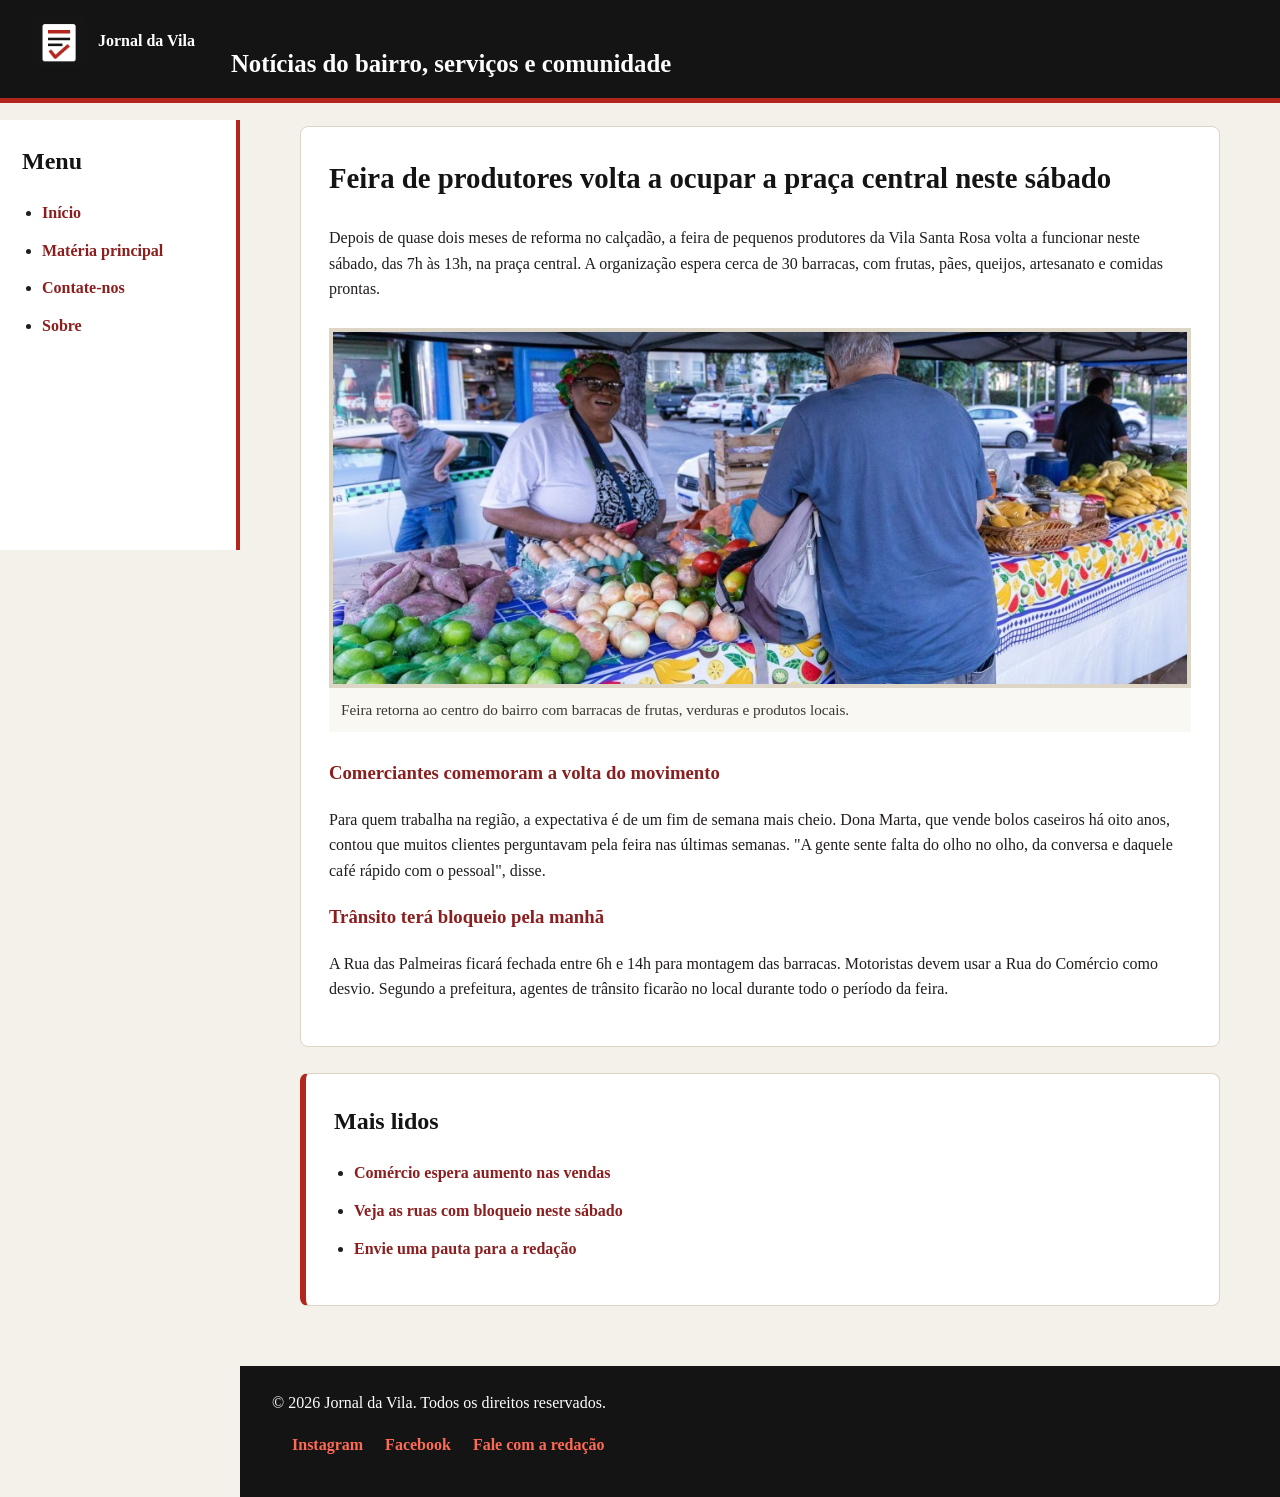
<file: index.html>
<!DOCTYPE html>
<html lang="pt-BR">
<head>
    <meta charset="UTF-8">
    <meta name="viewport" content="width=device-width, initial-scale=1.0">
    <meta name="description" content="Jornal da Vila, portal de notícias locais com informação sobre bairro, transporte, cultura e serviços.">
    <title>Jornal da Vila | Notícias locais</title>
    <link rel="icon" href="midias/favicon.ico">
    <link rel="stylesheet" href="estilos/layout.css">
</head>
<body>
    <header>
        <a class="marca" href="index.html" aria-label="Página inicial do Jornal da Vila">
            <img src="midias/logo-jornal-da-vila.png" alt="Logotipo do Jornal da Vila">
            <strong>Jornal da Vila</strong>
        </a>
        <h1>Notícias do bairro, serviços e comunidade</h1>
    </header>

    <nav aria-label="Menu principal">
        <h2>Menu</h2>
        <ul>
            <li><a href="index.html">Início</a></li>
            <li><a href="#noticia">Matéria principal</a></li>
            <li><a href="paginas/contato.html">Contate-nos</a></li>
            <li><a href="paginas/sobre.html">Sobre</a></li>
        </ul>
    </nav>

    <main>
        <section id="noticia" aria-labelledby="titulo-noticia">
            <article>
                <h2 id="titulo-noticia">Feira de produtores volta a ocupar a praça central neste sábado</h2>
                <p>
                    Depois de quase dois meses de reforma no calçadão, a feira de pequenos produtores da Vila
                    Santa Rosa volta a funcionar neste sábado, das 7h às 13h, na praça central. A organização
                    espera cerca de 30 barracas, com frutas, pães, queijos, artesanato e comidas prontas.
                </p>

                <figure>
                    <img src="midias/feira-praca.jpg" alt="Feirante atendendo um cliente em uma barraca com frutas e verduras">
                    <figcaption>Feira retorna ao centro do bairro com barracas de frutas, verduras e produtos locais.</figcaption>
                </figure>

                <section aria-labelledby="subtitulo-comercio">
                    <h3 id="subtitulo-comercio">Comerciantes comemoram a volta do movimento</h3>
                    <p>
                        Para quem trabalha na região, a expectativa é de um fim de semana mais cheio. Dona Marta,
                        que vende bolos caseiros há oito anos, contou que muitos clientes perguntavam pela feira
                        nas últimas semanas. "A gente sente falta do olho no olho, da conversa e daquele café
                        rápido com o pessoal", disse.
                    </p>
                </section>

                <section aria-labelledby="subtitulo-transito">
                    <h3 id="subtitulo-transito">Trânsito terá bloqueio pela manhã</h3>
                    <p>
                        A Rua das Palmeiras ficará fechada entre 6h e 14h para montagem das barracas. Motoristas
                        devem usar a Rua do Comércio como desvio. Segundo a prefeitura, agentes de trânsito ficarão
                        no local durante todo o período da feira.
                    </p>
                </section>
            </article>
        </section>

        <aside aria-labelledby="mais-lidos">
            <h2 id="mais-lidos">Mais lidos</h2>
            <ul>
                <li><a href="#subtitulo-comercio">Comércio espera aumento nas vendas</a></li>
                <li><a href="#subtitulo-transito">Veja as ruas com bloqueio neste sábado</a></li>
                <li><a href="paginas/contato.html">Envie uma pauta para a redação</a></li>
            </ul>
        </aside>
    </main>

    <footer>
        <p>&copy; 2026 Jornal da Vila. Todos os direitos reservados.</p>
        <ul>
            <li><a href="https://www.instagram.com/" target="_blank" rel="noopener">Instagram</a></li>
            <li><a href="https://www.facebook.com/" target="_blank" rel="noopener">Facebook</a></li>
            <li><a href="paginas/contato.html">Fale com a redação</a></li>
        </ul>
    </footer>
</body>
</html>
</file>
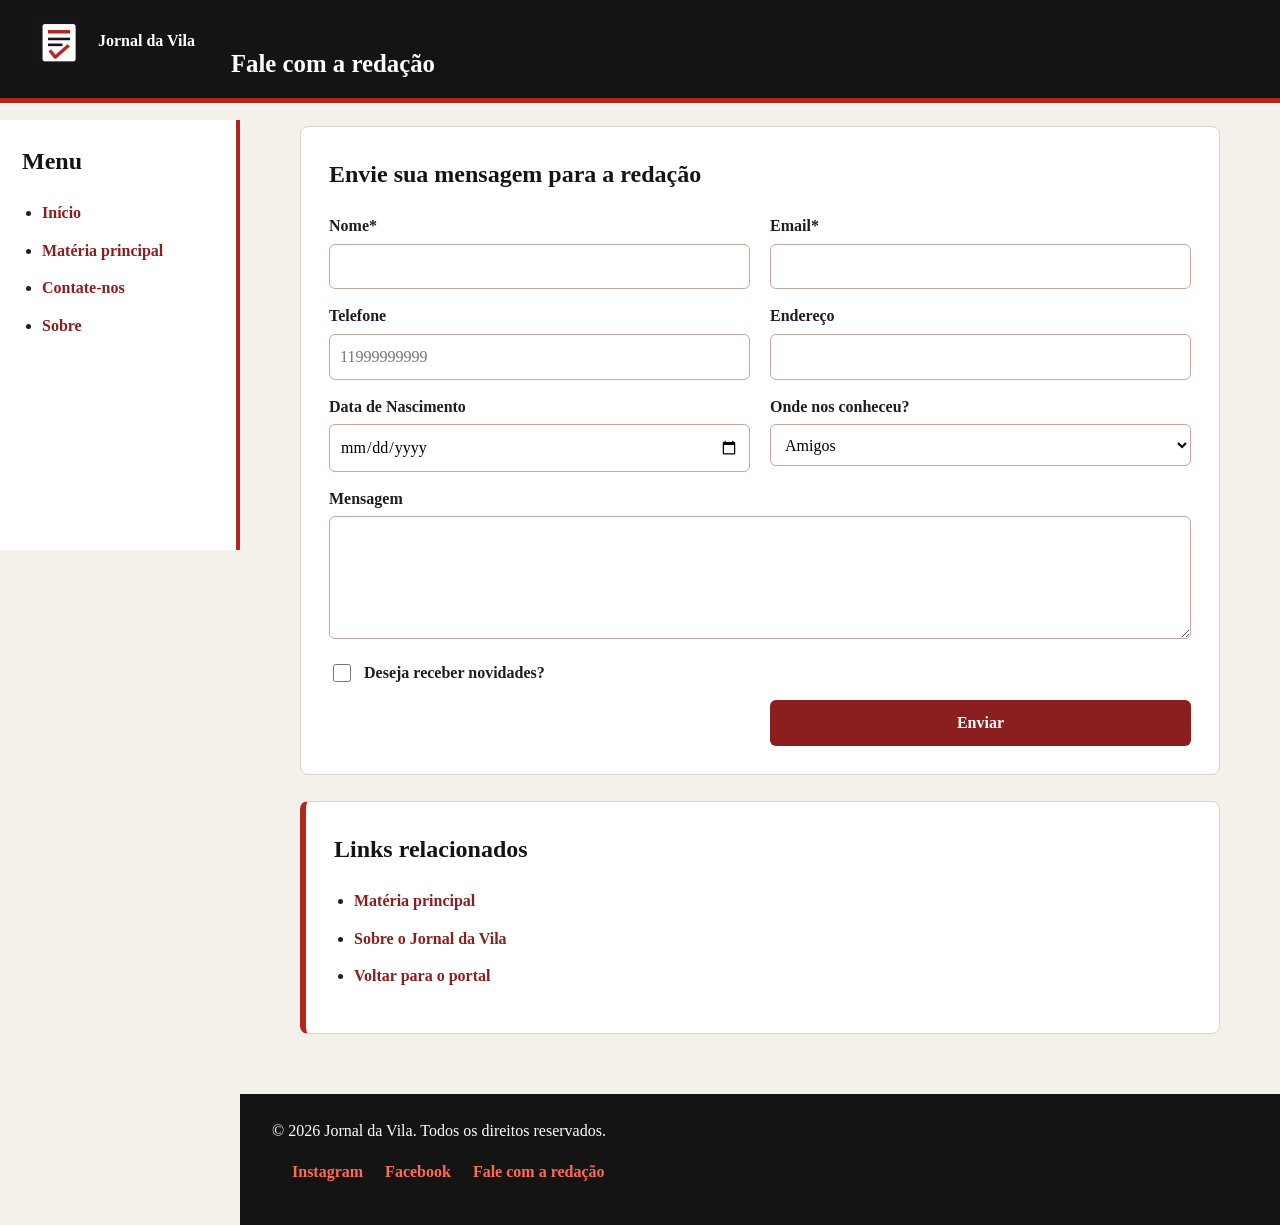
<file: paginas/contato.html>
<!DOCTYPE html>
<html lang="pt-BR">
<head>
    <meta charset="UTF-8">
    <meta name="viewport" content="width=device-width, initial-scale=1.0">
    <meta name="description" content="Fale com a redação do Jornal da Vila: envie sua mensagem, sugestão de pauta ou dúvida.">
    <title>Contate-nos | Jornal da Vila</title>
    <link rel="icon" href="../midias/favicon.ico">
    <link rel="stylesheet" href="../estilos/layout.css">
</head>
<body>
    <header>
        <a class="marca" href="../index.html" aria-label="Página inicial do Jornal da Vila">
            <img src="../midias/logo-jornal-da-vila.png" alt="Logotipo do Jornal da Vila">
            <strong>Jornal da Vila</strong>
        </a>
        <h1>Fale com a redação</h1>
    </header>

    <nav aria-label="Menu principal">
        <h2>Menu</h2>
        <ul>
            <li><a href="../index.html">Início</a></li>
            <li><a href="../index.html#noticia">Matéria principal</a></li>
            <li><a href="contato.html">Contate-nos</a></li>
            <li><a href="sobre.html">Sobre</a></li>
        </ul>
    </nav>

    <main>
        <section id="contato" class="contato" aria-labelledby="titulo-contato">
            <h2 id="titulo-contato">Envie sua mensagem para a redação</h2>
            <form id="formulario-contato" action="#" method="post">
                <p>
                    <label for="nome">Nome*</label>
                    <input type="text" id="nome" name="nome" required minlength="3" pattern="[A-Za-zÀ-ÖØ-öø-ÿ\s]{3,}" title="Digite apenas letras e espaços." autocomplete="name">
                </p>

                <p>
                    <label for="email">Email*</label>
                    <input type="email" id="email" name="email" required pattern="[a-z0-9._%+\-]+@[a-z0-9.\-]+\.[a-z]{2,}$" title="Digite um email válido, como nome@gmail.com." autocomplete="email">
                </p>

                <p>
                    <label for="telefone">Telefone</label>
                    <input type="tel" id="telefone" name="telefone" inputmode="numeric" maxlength="11" pattern="[0-9]{10,11}" placeholder="11999999999" title="Digite apenas números, com DDD." autocomplete="tel">
                </p>

                <p>
                    <label for="endereco">Endereço</label>
                    <input type="text" id="endereco" name="endereco" autocomplete="address-line1">
                </p>

                <p>
                    <label for="data-nascimento">Data de Nascimento</label>
                    <input type="date" id="data-nascimento" name="dataNascimento">
                </p>

                <p>
                    <label for="origem">Onde nos conheceu?</label>
                    <select id="origem" name="origem">
                        <option value="Amigos">Amigos</option>
                        <option value="Redes Sociais">Redes Sociais</option>
                        <option value="Google">Google</option>
                        <option value="Indicacao">Indicação</option>
                        <option value="Evento">Evento</option>
                    </select>
                </p>

                <p>
                    <label for="mensagem">Mensagem</label>
                    <textarea id="mensagem" name="mensagem" rows="4"></textarea>
                </p>

                <p class="opcao">
                    <input type="checkbox" id="novidades" name="novidades">
                    <label for="novidades">Deseja receber novidades?</label>
                </p>

                <button type="submit">Enviar</button>
            </form>
        </section>

        <aside aria-labelledby="links-contato">
            <h2 id="links-contato">Links relacionados</h2>
            <ul>
                <li><a href="../index.html#noticia">Matéria principal</a></li>
                <li><a href="sobre.html">Sobre o Jornal da Vila</a></li>
                <li><a href="../index.html">Voltar para o portal</a></li>
            </ul>
        </aside>

        <section id="confirmacao" class="confirmacao" aria-labelledby="titulo-confirmacao" hidden>
            <h2 id="titulo-confirmacao">Confirmação dos Dados</h2>
            <dl>
                <dt>Nome:</dt>
                <dd id="confirma-nome"></dd>
                <dt>Email:</dt>
                <dd id="confirma-email"></dd>
                <dt>Telefone:</dt>
                <dd id="confirma-telefone"></dd>
                <dt>Endereço:</dt>
                <dd id="confirma-endereco"></dd>
                <dt>Data de Nascimento:</dt>
                <dd id="confirma-data"></dd>
                <dt>Onde nos conheceu:</dt>
                <dd id="confirma-origem"></dd>
                <dt>Mensagem:</dt>
                <dd id="confirma-mensagem"></dd>
                <dt>Receber novidades:</dt>
                <dd id="confirma-novidades"></dd>
            </dl>
            <button type="button" id="botao-confirmar">[ CONFIRMAR ]</button>
            <p id="mensagem-final" aria-live="polite"></p>
        </section>
    </main>

    <footer>
        <p>&copy; 2026 Jornal da Vila. Todos os direitos reservados.</p>
        <ul>
            <li><a href="https://www.instagram.com/" target="_blank" rel="noopener">Instagram</a></li>
            <li><a href="https://www.facebook.com/" target="_blank" rel="noopener">Facebook</a></li>
            <li><a href="contato.html">Fale com a redação</a></li>
        </ul>
    </footer>

    <script src="../scripts/formulario.js"></script>
</body>
</html>
</file>
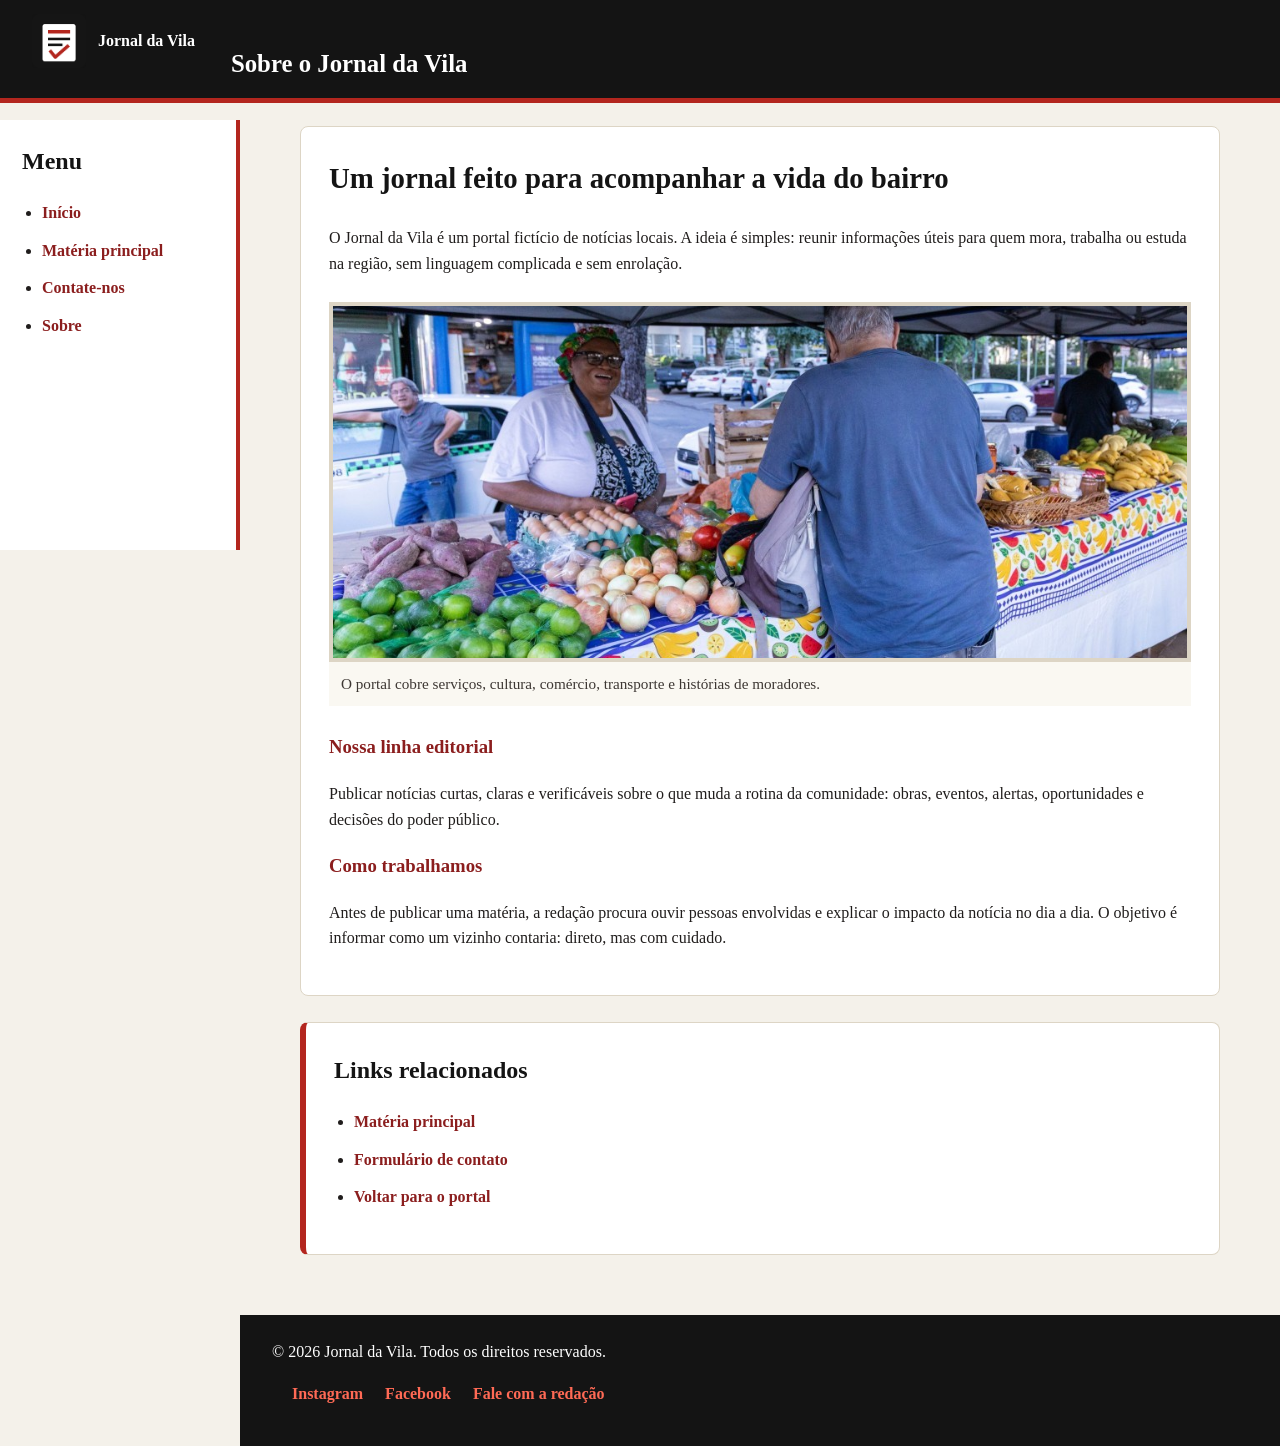
<file: paginas/sobre.html>
<!DOCTYPE html>
<html lang="pt-BR">
<head>
    <meta charset="UTF-8">
    <meta name="viewport" content="width=device-width, initial-scale=1.0">
    <meta name="description" content="Conheça o Jornal da Vila e sua proposta de cobertura local.">
    <title>Sobre | Jornal da Vila</title>
    <link rel="icon" href="../midias/favicon.ico">
    <link rel="stylesheet" href="../estilos/layout.css">
</head>
<body>
    <header>
        <a class="marca" href="../index.html" aria-label="Página inicial do Jornal da Vila">
            <img src="../midias/logo-jornal-da-vila.png" alt="Logotipo do Jornal da Vila">
            <strong>Jornal da Vila</strong>
        </a>
        <h1>Sobre o Jornal da Vila</h1>
    </header>

    <nav aria-label="Menu principal">
        <h2>Menu</h2>
        <ul>
            <li><a href="../index.html">Início</a></li>
            <li><a href="../index.html#noticia">Matéria principal</a></li>
            <li><a href="contato.html">Contate-nos</a></li>
            <li><a href="sobre.html">Sobre</a></li>
        </ul>
    </nav>

    <main>
        <section aria-labelledby="titulo-sobre">
            <article>
                <h2 id="titulo-sobre">Um jornal feito para acompanhar a vida do bairro</h2>
                <p>
                    O Jornal da Vila é um portal fictício de notícias locais. A ideia é simples: reunir informações
                    úteis para quem mora, trabalha ou estuda na região, sem linguagem complicada e sem enrolação.
                </p>

                <figure>
                    <img src="../midias/feira-praca.jpg" alt="Feira livre com moradores comprando frutas e verduras">
                    <figcaption>O portal cobre serviços, cultura, comércio, transporte e histórias de moradores.</figcaption>
                </figure>

                <section aria-labelledby="missao">
                    <h3 id="missao">Nossa linha editorial</h3>
                    <p>
                        Publicar notícias curtas, claras e verificáveis sobre o que muda a rotina da comunidade:
                        obras, eventos, alertas, oportunidades e decisões do poder público.
                    </p>
                </section>

                <section aria-labelledby="valores">
                    <h3 id="valores">Como trabalhamos</h3>
                    <p>
                        Antes de publicar uma matéria, a redação procura ouvir pessoas envolvidas e explicar o
                        impacto da notícia no dia a dia. O objetivo é informar como um vizinho contaria: direto,
                        mas com cuidado.
                    </p>
                </section>
            </article>
        </section>

        <aside aria-labelledby="links-sobre">
            <h2 id="links-sobre">Links relacionados</h2>
            <ul>
                <li><a href="../index.html#noticia">Matéria principal</a></li>
                <li><a href="contato.html">Formulário de contato</a></li>
                <li><a href="../index.html">Voltar para o portal</a></li>
            </ul>
        </aside>
    </main>

    <footer>
        <p>&copy; 2026 Jornal da Vila. Todos os direitos reservados.</p>
        <ul>
            <li><a href="https://www.instagram.com/" target="_blank" rel="noopener">Instagram</a></li>
            <li><a href="https://www.facebook.com/" target="_blank" rel="noopener">Facebook</a></li>
            <li><a href="contato.html">Fale com a redação</a></li>
        </ul>
    </footer>
</body>
</html>
</file>
<file: estilos/layout.css>
:root {
    --cor-texto: #201d1c;
    --cor-fundo: #f4f1ea;
    --cor-painel: #ffffff;
    --cor-linha: #ddd5c5;
    --cor-principal: #141414;
    --cor-destaque: #8b1e1e;
    --cor-destaque-clara: #b3261e;
    --cor-link-fundo-escuro: #ff6a55;
    --cor-legenda: #3d3733;
    --cor-legenda-fundo: #faf8f2;
    --cor-campo-borda: #c9a79c;
    --largura-nav: 240px;
}

* {
    box-sizing: border-box;
}

html {
    scroll-behavior: smooth;
}

body {
    margin: 0;
    color: var(--cor-texto);
    background: var(--cor-fundo);
    font-family: Georgia, "Times New Roman", serif;
    line-height: 1.6;
}

a {
    color: var(--cor-destaque);
    font-weight: 700;
    text-decoration: none;
}

a:focus,
a:hover {
    color: var(--cor-principal);
    text-decoration: underline;
}

.marca:focus,
.marca:hover {
    color: var(--cor-link-fundo-escuro);
}

footer a:focus,
footer a:hover {
    color: var(--cor-painel);
}

header {
    position: fixed;
    top: 0;
    left: 0;
    z-index: 10;
    width: 100%;
    min-height: 92px;
    padding: 14px 32px;
    color: var(--cor-painel);
    background: var(--cor-principal);
    border-bottom: 5px solid var(--cor-destaque-clara);
}

.marca {
    display: inline-flex;
    align-items: center;
    gap: 12px;
    color: var(--cor-painel);
}

.marca img {
    width: 54px;
    height: 54px;
}

header h1 {
    display: inline-block;
    margin: 0 0 0 32px;
    font-size: 1.55rem;
    vertical-align: middle;
}

nav {
    position: absolute;
    top: 120px;
    left: 0;
    width: var(--largura-nav);
    min-height: 430px;
    padding: 22px;
    background: var(--cor-painel);
    border-right: 4px solid var(--cor-destaque-clara);
}

nav h2,
aside h2,
.contato h2,
.confirmacao h2 {
    margin-top: 0;
    color: var(--cor-principal);
}

nav ul,
aside ul,
footer ul {
    padding-left: 20px;
}

nav li,
aside li {
    margin-bottom: 12px;
}

main {
    margin-left: var(--largura-nav);
    padding: 126px 32px 34px;
}

main > section,
main > aside {
    max-width: 920px;
    margin: 0 auto 26px;
}

article,
aside,
.contato,
.confirmacao {
    background: var(--cor-painel);
    border: 1px solid var(--cor-linha);
    border-radius: 8px;
    padding: 28px;
}

article h2 {
    margin-top: 0;
    color: var(--cor-principal);
    font-size: 1.8rem;
}

article h3 {
    color: var(--cor-destaque);
}

figure {
    margin: 26px 0;
}

figure img {
    display: block;
    width: 100%;
    max-height: 360px;
    object-fit: cover;
    border: 4px solid var(--cor-linha);
}

figcaption {
    padding: 10px 12px;
    color: var(--cor-legenda);
    background: var(--cor-legenda-fundo);
    font-size: 0.95rem;
}

aside {
    border-left: 6px solid var(--cor-destaque-clara);
}

.contato form {
    display: grid;
    grid-template-columns: minmax(180px, 1fr) minmax(180px, 1fr);
    gap: 14px 20px;
}

.contato p {
    margin: 0;
}

.contato p:nth-of-type(7),
.contato .opcao {
    grid-column: 1 / -1;
}

label {
    display: block;
    margin-bottom: 5px;
    font-weight: 700;
}

input,
select,
textarea,
button {
    width: 100%;
    min-height: 42px;
    border: 1px solid var(--cor-campo-borda);
    border-radius: 6px;
    font: inherit;
}

input,
select,
textarea {
    padding: 9px 10px;
    background: var(--cor-painel);
}

textarea {
    resize: vertical;
}

input:focus,
select:focus,
textarea:focus {
    outline: 2px solid var(--cor-destaque);
    outline-offset: 1px;
    border-color: var(--cor-destaque);
}

.opcao {
    display: flex;
    align-items: center;
    gap: 10px;
}

.opcao input {
    width: 18px;
    min-height: 18px;
}

.opcao label {
    margin: 0;
}

button {
    grid-column: 2;
    padding: 10px 16px;
    color: var(--cor-painel);
    background: var(--cor-destaque);
    border: 0;
    cursor: pointer;
    font-weight: 700;
}

button:focus,
button:hover {
    background: var(--cor-principal);
}

.confirmacao {
    text-align: center;
}

dl {
    display: grid;
    grid-template-columns: 190px 1fr;
    gap: 10px;
    text-align: left;
}

dt {
    font-weight: 700;
}

dd {
    margin: 0;
}

#botao-confirmar {
    width: auto;
    margin-top: 16px;
    padding-right: 26px;
    padding-left: 26px;
}

#mensagem-final {
    color: var(--cor-destaque);
    font-weight: 700;
}

footer {
    position: relative;
    margin-left: var(--largura-nav);
    padding: 24px 32px;
    color: var(--cor-painel);
    background: var(--cor-principal);
}

footer p {
    margin-top: 0;
}

footer a {
    color: var(--cor-link-fundo-escuro);
}

footer li {
    display: inline-block;
    margin-right: 18px;
}

@media (max-width: 768px) {
    header,
    nav,
    main,
    footer,
    main > section,
    main > aside,
    article,
    aside,
    .contato,
    .confirmacao {
        width: 100%;
    }

    header {
        position: static;
        padding: 18px;
        text-align: center;
    }

    header h1 {
        display: block;
        margin: 12px 0 0;
        font-size: 1.35rem;
    }

    .marca {
        justify-content: center;
    }

    nav {
        position: static;
        min-height: auto;
        border-right: 0;
        border-bottom: 4px solid var(--cor-destaque-clara);
    }

    nav ul,
    aside ul,
    footer ul {
        padding-left: 18px;
    }

    main {
        margin-left: 0;
        padding: 24px 14px;
    }

    article,
    aside,
    .contato,
    .confirmacao {
        padding: 20px;
    }

    .contato form,
    dl {
        display: block;
    }

    .contato p,
    dt,
    dd {
        margin-bottom: 12px;
    }

    button {
        grid-column: auto;
        width: 100%;
    }

    footer {
        position: relative;
        margin-left: 0;
        padding: 22px 18px;
    }

    footer li {
        display: block;
        margin: 0 0 8px;
    }
}
</file>
